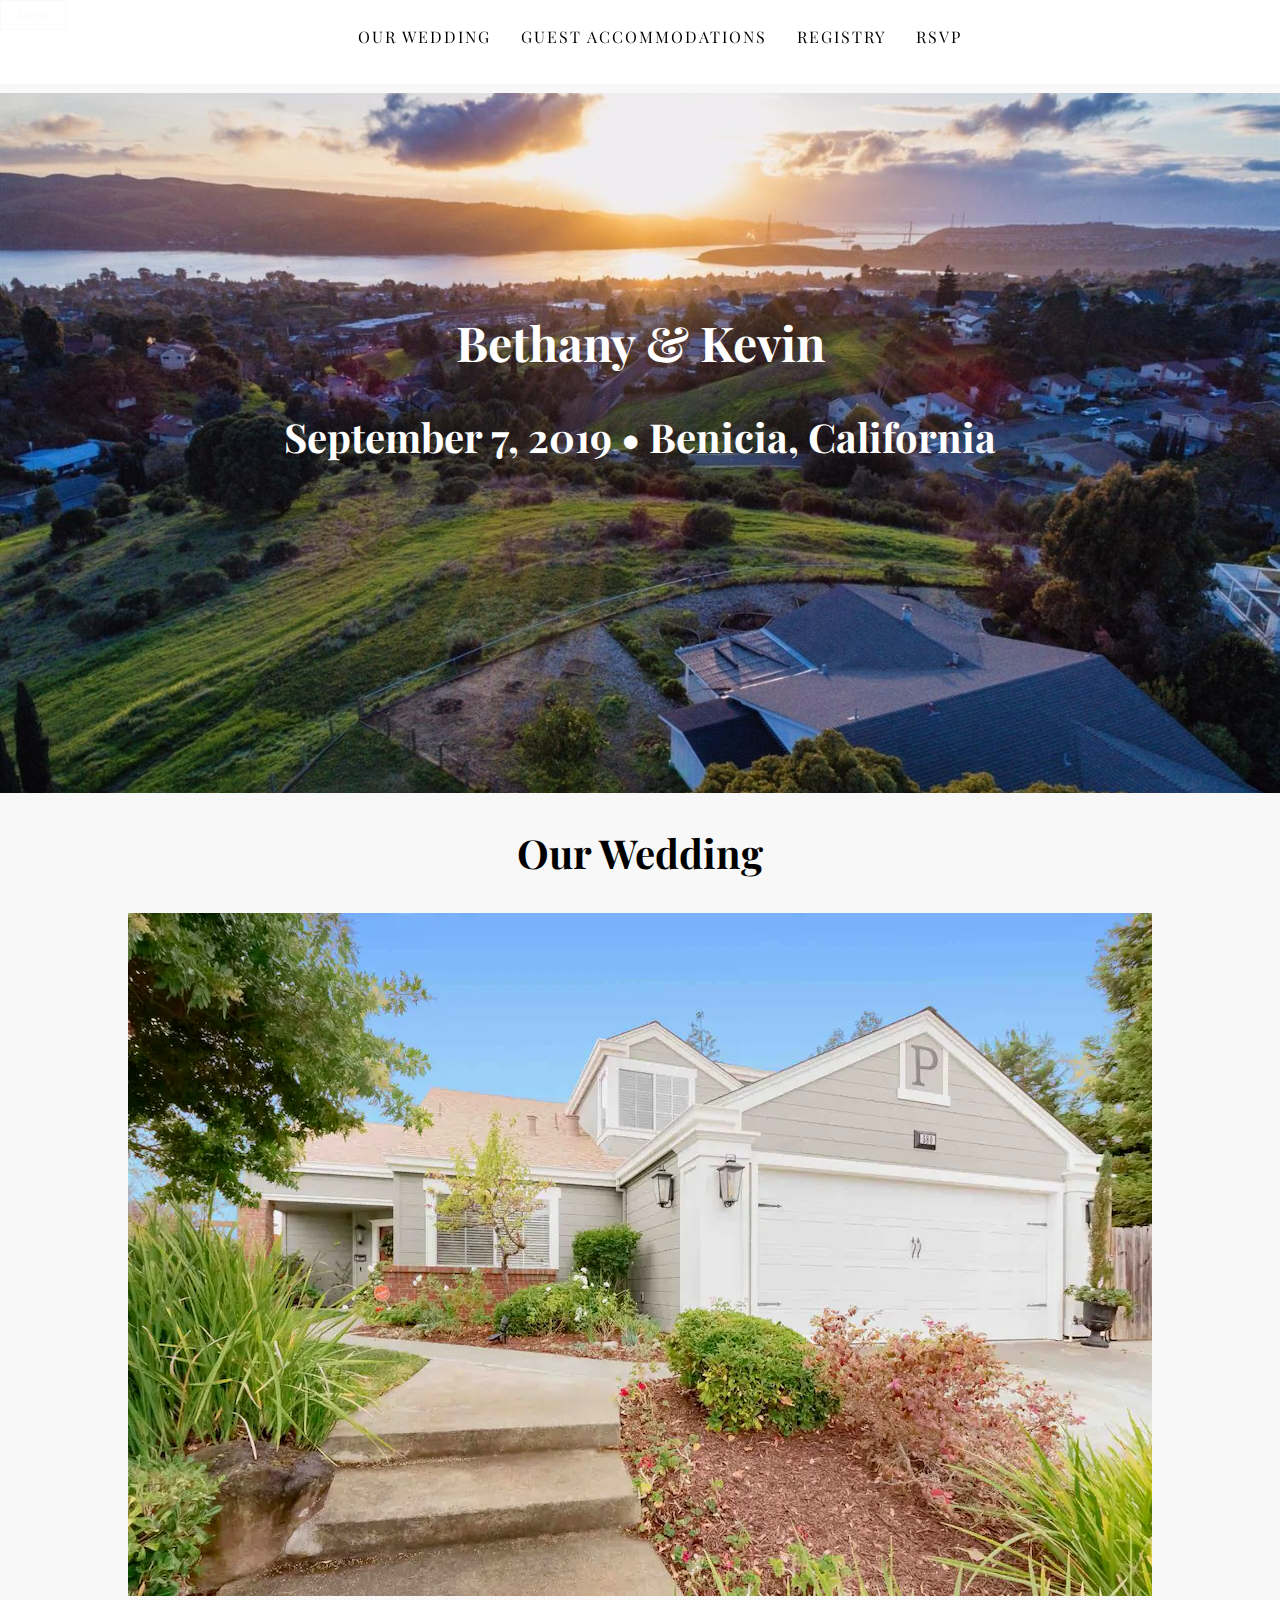
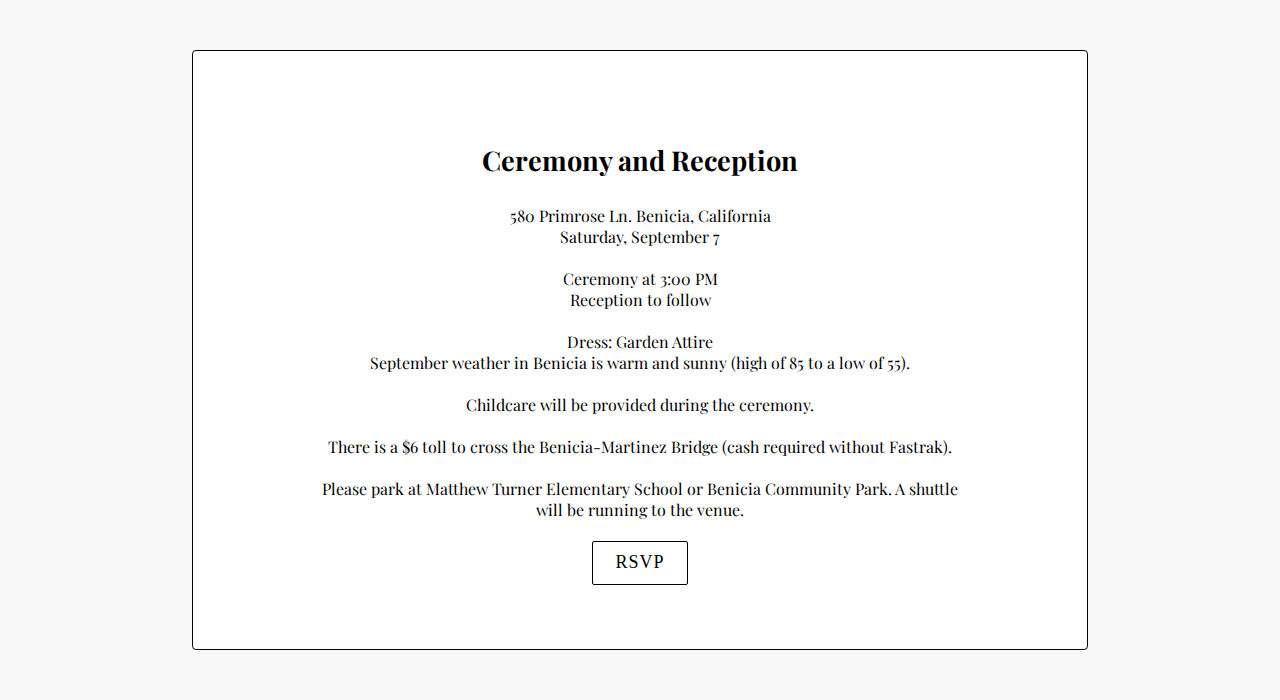
<file: index.html>
<!DOCTYPE html>
<html lang="en">
<head>
  <meta charset="utf-8">
  <title>Wedding of Bethany &amp; Kevin</title>
  <link rel="stylesheet" href="styles.css">
  <link href="https://fonts.googleapis.com/css?family=Playfair+Display&display=swap" rel="stylesheet">  
</head>
<body>

<div class="main-nav-container-container">
    <div class="main-nav-container-inner">
        <div class="clearfix">
            <button class="main-nav">Menu</button></div>
            <nav class="main-nav-hidden" id="main-nav">
                <ul>
                    <li class="main-nav-item">
                        <a class="selected" href='/index.html'>Our Wedding</a>
                    </li>
                    <li class="main-nav-item">
                        <a class="" href='/accomodations.html'>
                            Guest Accommodations
                        </a>
                    </li>
                    <!-- <li class="main-nav-item">
                        <a class="" href='file:///Users/kevinderoulet/Desktop/derouletwedding/index.html'>
                            Photos
                        </a>
                    </li> -->
                    <li class="main-nav-item main-registry">
                        <a class="" href='/registry.html'>
                            Registry
                        </a>
                
                    </li>
                    <li class="main-nav-item">
                        <a href='/rsvp.html'>
                            RSVP
                        </a>
                    </li>
                </ul>
            </nav>
        </div>
    </div>
</div>
    <br><br><br>
    
    <div id="img">
        <br><br><br><br><br><br><br><br><br><br>
        <h1 id="wedding-title">Bethany  &amp; Kevin</h1>
        <h2 id="wedding-date-location">
            <span id="wedding-date">September 7, 2019</span>
            <span id="separator"> • </span>
            <span id="wedding-location">Benicia, California</span>
        </h2>
        <br><br><br><br><br><br>
    </div>
        
    <div id="our-wedding">
        <h2>Our Wedding</h2>
        <img src="venue1.png">
       
        <div class="wedding-card">
            
            <h3>
                Ceremony and Reception
            </h3>
            580 Primrose Ln. Benicia, California
            <br>
            Saturday, September 7
            <br><br>
            Ceremony at 3:00 PM
            <br>
            Reception to follow
            <br><br>
            Dress: Garden Attire
            <br>
            September weather in Benicia is warm and sunny (high of 85 to a low of 55).
            <br><br>
            Childcare will be provided during the ceremony.
            <br><br>
            There is a $6 toll to cross the Benicia-Martinez Bridge (cash required without Fastrak).
            <br><br>
            Please park at Matthew Turner Elementary School or Benicia Community Park. A shuttle will be running to the venue.
        <br><br>
            <a href='https://docs.google.com/forms/d/e/1FAIpQLScnekkSns4vWT7PGly3NG3inzpB4Mjrkw2ASO-oiCAUW4dA0A/viewform?usp=sf_link' target="_blank">
            <button class="rsvp-link">
                RSVP
            </button>
        </a>
        </div>
    </div>
        

</body>
</html>
</file>
<file: styles.css>
body {
    background-color: rgba(249,248,248,1);
    font-family: 'Playfair Display', 'Times New Roman', serif;;
    padding: 0;
    margin: 0;
}

#main-nav-container.fixed {
    background-color: rgba(255,255,255,0.98);
}

nav {
    letter-spacing: 2px;
    background-color: rgba(255,255,255,0.98);
    text-transform: uppercase;
    color: #848484;
    text-decoration: none;
    position: fixed !important;
    left: 0;
    top: 0;
    right: 0;
    z-index: 5;
    align-items: center;
    padding: 0;
    height: 84px;
    width: 100%;
    text-align: center;
    line-height: 1.60;
}

li {
    position: relative;
    display: inline-block;
    padding: 8px 12px;
    text-transform: uppercase;
}

img {
    max-width: 90%;
}

a {
    text-decoration: none;
    color: #000;
}

a:hover {
    color: #848484
}

button {
    font-family: 'Times New Roman', Times, serif;
    font-style: normal;
    font-weight: normal;
    color: #000;
    border-color: #000;
    border-style: solid;
    border-width: 1px;
    background-color: #fff;
    padding: 0.46em 1.23em;
}
button:hover{
    background-color: #f3f3f3;
    cursor: pointer;
}

h2 {
    font-size: 2.5rem;
}

.rsvp-link {
    border-radius: 2px;
    font-size: 18px;
    line-height: 1.44;
    letter-spacing: 1px;
}

#our-wedding {
    text-align: center;
}

#img {
    background-image: url("benicia.jpg");
    background-repeat: no-repeat;
    background-position: center;
    min-height: 700px;
    background-size: cover;    
    padding: 0;
    margin: 0;
    text-align: center;
    color: white;
    font-family: 'Playfair Display', 'Times New Roman', serif;
}

#wedding-title {
    font-size: 3rem !important;
    line-height: 1.4 !important;
    margin: 6px 0 8px 0;
}

.wedding-card {
    font-family: 'Playfair Display';
    text-align: center;
    background-color: white;
    border: 1px solid black;
    border-radius: 4px;
    max-width: 70%;
    margin: 50px auto;
    padding: 5% 10%;
    box-sizing: border-box;
}

.wedding-card > h3 {
    font-size: 1.7em;
}
</file>
